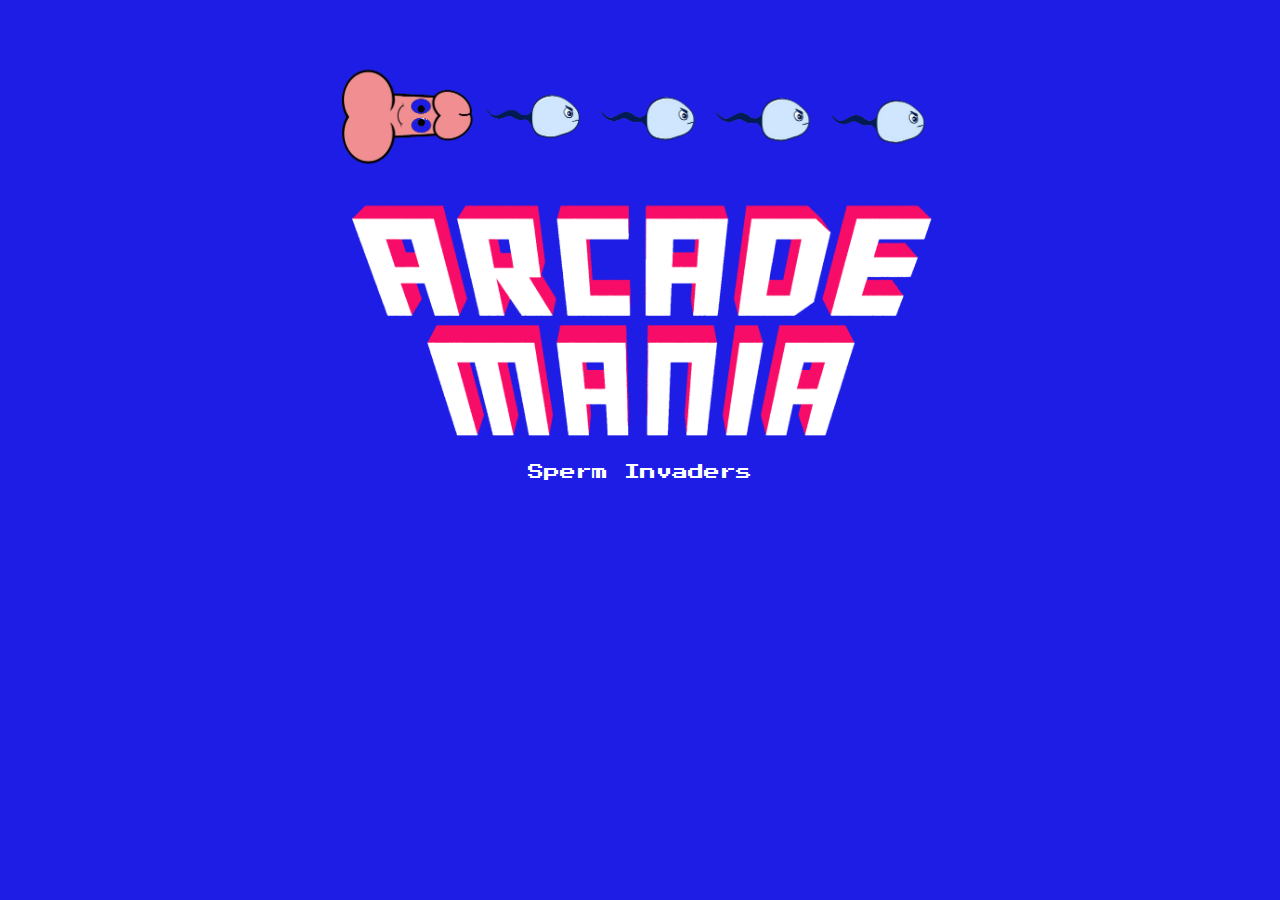
<file: arcade_games/index.html>
<!DOCTYPE html>
<html lang="it">

<head>
  <meta charset="UTF-8">
  <meta http-equiv="X-UA-Compatible" content="IE=edge">
  <meta name="viewport" content="width=device-width, initial-scale=1.0">
  <title>Arcade Mania</title>
  <link rel="preconnect" href="https://fonts.googleapis.com">
  <link rel="preconnect" href="https://fonts.gstatic.com" crossorigin>
  <link href="https://fonts.googleapis.com/css2?family=Press+Start+2P&display=swap" rel="stylesheet">
  <link rel="stylesheet" href="common/style.css">
</head>

<body>

  <div class="container">
    <img src="common/thumbs.png" alt="thumbs">
    <img src="common/logo.png" alt="Arcade Mania Logo">

    <ul>
      <!--<li><a href="tris/index.html">Tris</a></li>
      <li><a href="memory/index.html">Memory Game</a></li>
      <li><a href="whack_a_bug/index.html">Whack a Bug</a></li>
      <li><a href="running-duck/index.html">Running Duck</a></li>
      -->
      <li><a href="space-invaders/index.html">Sperm Invaders</a></li>
    </ul>
  </div>

</body>

</html>
</file>
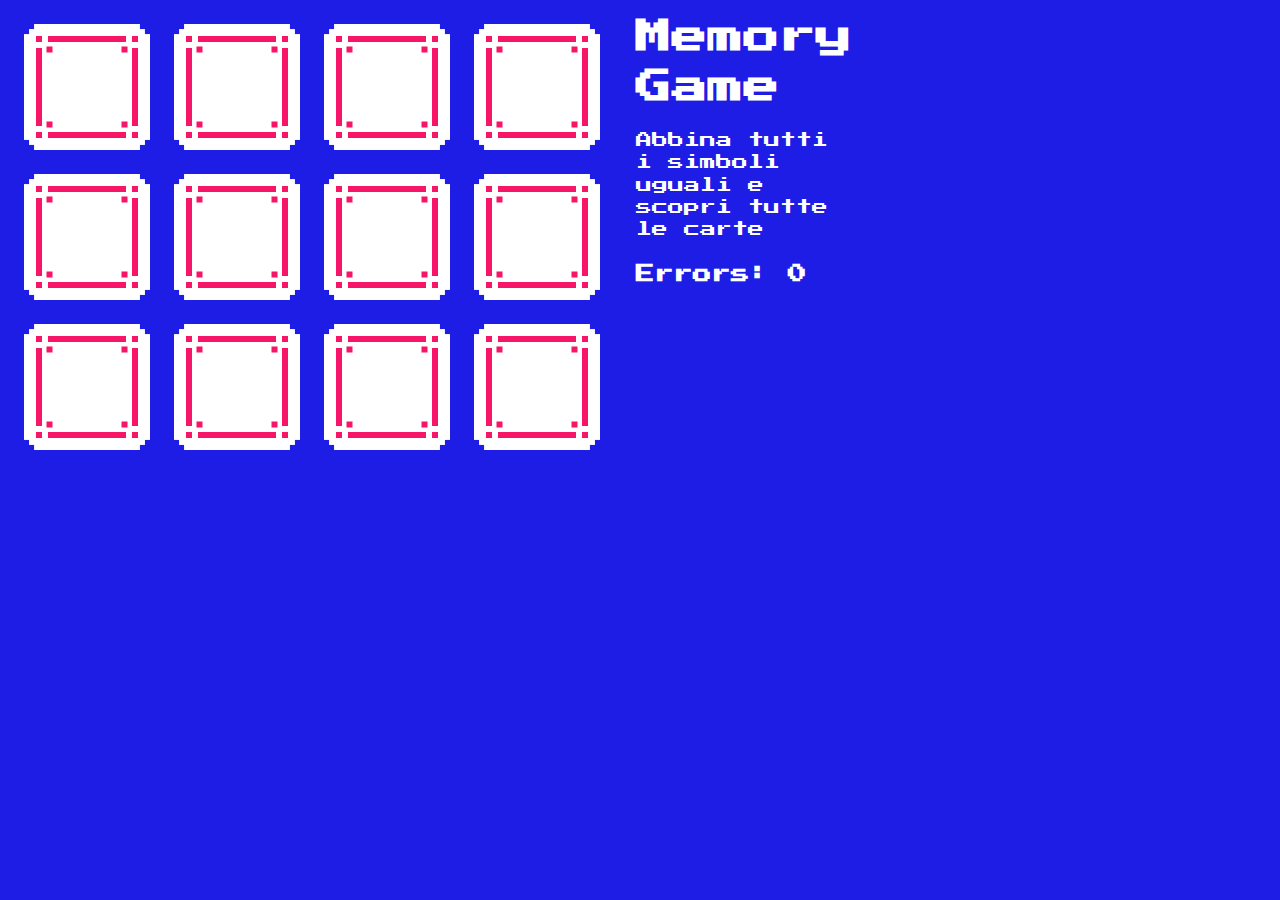
<file: arcade_games/memory/index.html>
<!DOCTYPE html>
<html lang="en">
<head>
    <meta charset="UTF-8">
    <meta http-equiv="X-UA-Compatible" content="IE=edge">
    <meta name="viewport" content="width=device-width, initial-scale=1.0">
    <title>Memory - Arcade Mania</title>
    <link rel="preconnect" href="https://fonts.googleapis.com">
    <link rel="preconnect" href="https://fonts.gstatic.com" crossorigin>
    <link href="https://fonts.googleapis.com/css2?family=Press+Start+2P&display=swap" rel="stylesheet">
    <link rel="stylesheet" href="../common/style.css">
    <link rel="stylesheet" href="./style.css">
</head>
<body>
    
    <div class="board">
        <div class="game-area">
            <div id="grid"></div>
        </div>
        <div class="game-data">
            <h1>Memory Game</h1>
            <p>Abbina tutti i simboli uguali e scopri tutte le carte</p>
            <h3>Errors: <span id="error"></span></h3>
        </div>
    </div>
    
    <script src="../common/utils.js"></script>
    <script src="./script.js"></script>
</body>
</html>
</file>
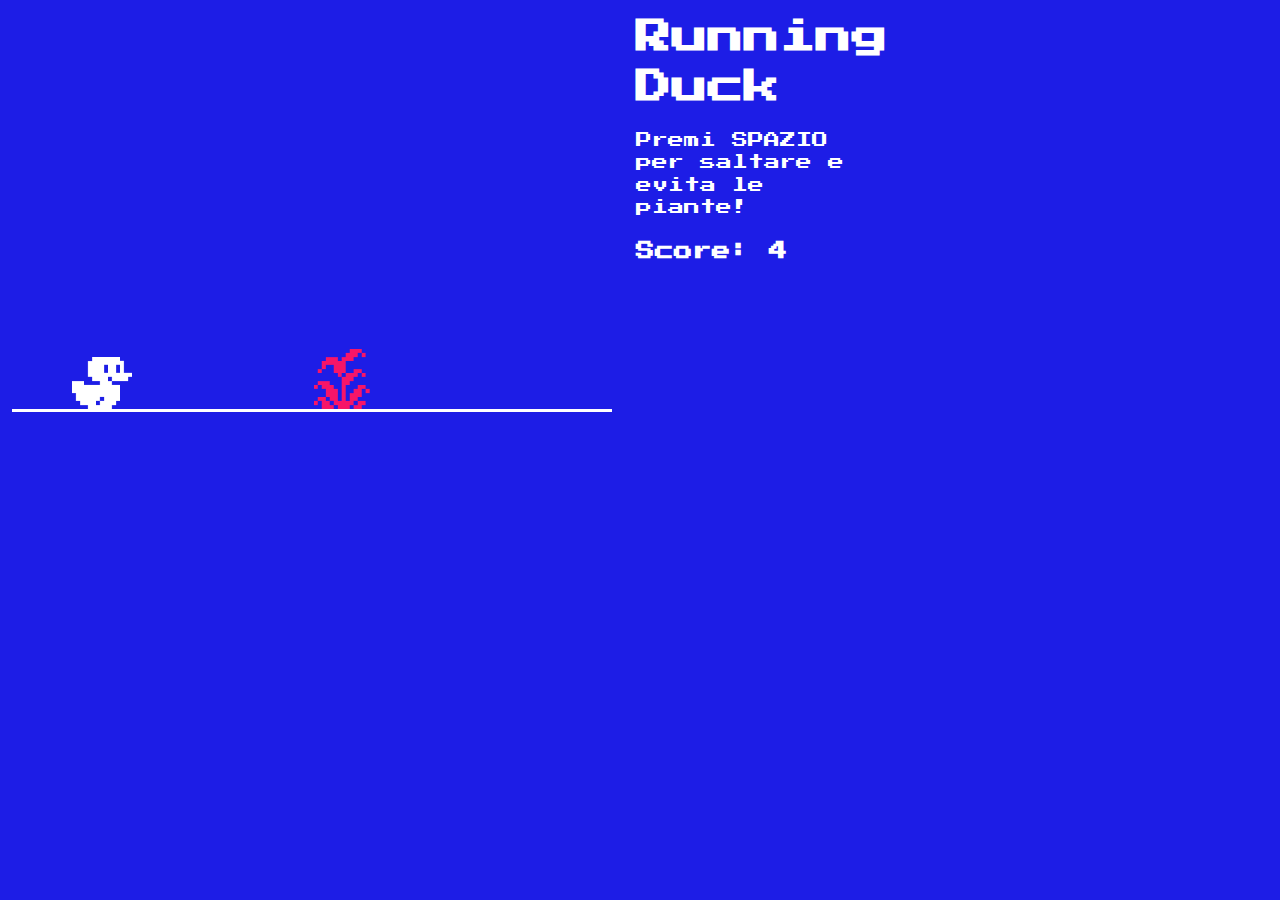
<file: arcade_games/running-duck/index.html>
<!DOCTYPE html>
<html lang="en">
<head>
    <meta charset="UTF-8">
    <meta http-equiv="X-UA-Compatible" content="IE=edge">
    <meta name="viewport" content="width=device-width, initial-scale=1.0">
    <title>Running Duck - Arcade Mania</title>
    <link rel="preconnect" href="https://fonts.googleapis.com">
    <link rel="preconnect" href="https://fonts.gstatic.com" crossorigin>
    <link href="https://fonts.googleapis.com/css2?family=Press+Start+2P&display=swap" rel="stylesheet">    
    <link rel="stylesheet" href="../common/style.css">
    <link rel="stylesheet" href="./style.css">
</head>
<body>

    <div class="board">
        <div class="game-area">
            <div id="grid">
                <div></div>
                <div></div>
                <div></div>
                <div></div>
                <div></div>
                <div></div>
                <div></div>
                <div></div>
                <div></div>
                <div></div>
            </div>
        </div>
        <div class="game-data">
            <h1>Running Duck</h1>
            <p>Premi SPAZIO per saltare e evita le piante!</p>
            <h3>Score: <span id="score"></span></h3>
        </div>
    </div>

    <script src="../common/utils.js"></script>
    <script src="./script.js"></script>
</body>
</html>
</file>
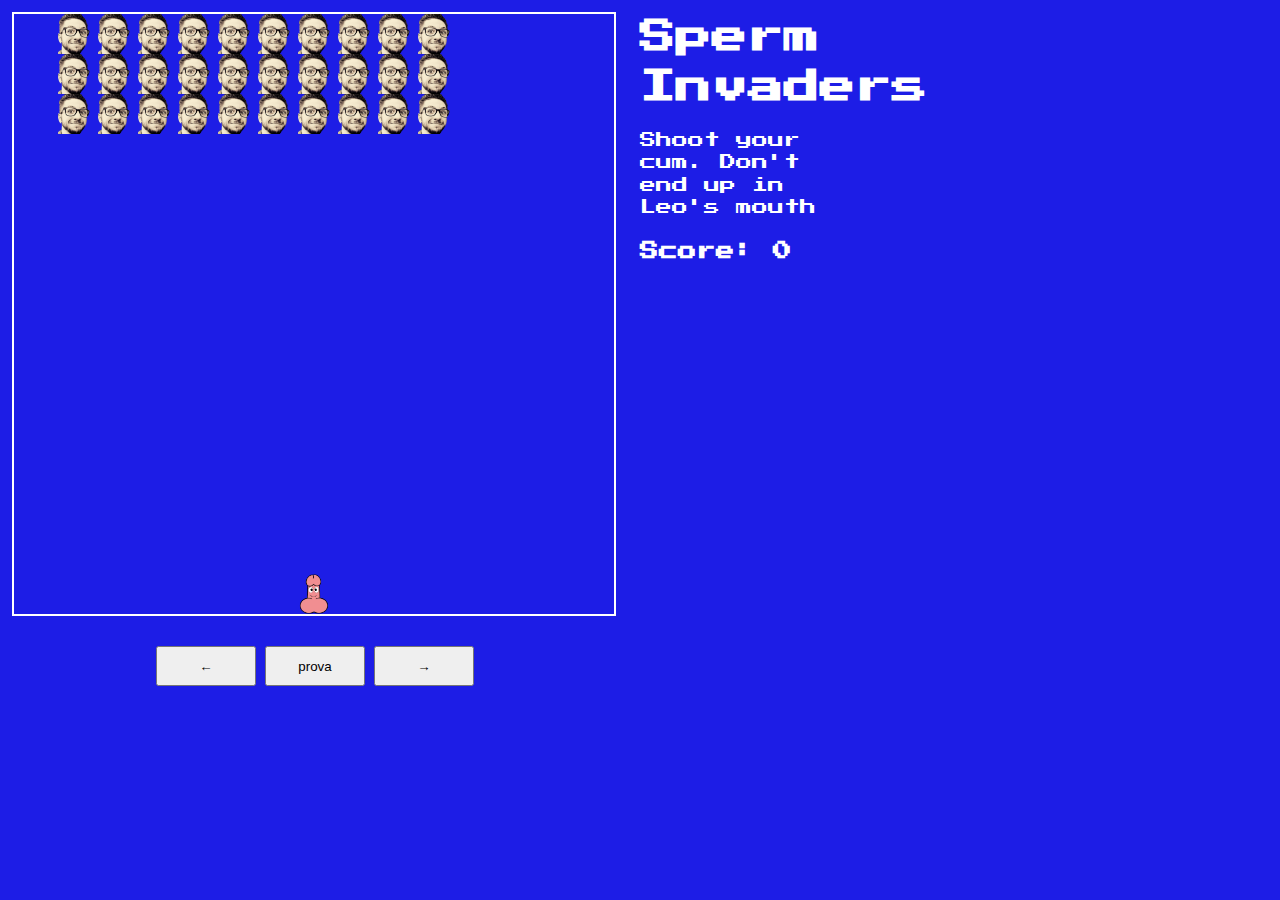
<file: arcade_games/space-invaders/index.html>
<!DOCTYPE html>
<html lang="en">
<head>
    <meta charset="UTF-8">
    <meta http-equiv="X-UA-Compatible" content="IE=edge">
    <meta name="viewport" content="width=device-width, initial-scale=1.0">
    <link rel="preconnect" href="https://fonts.googleapis.com">
    <link rel="preconnect" href="https://fonts.gstatic.com" crossorigin>
    <link href="https://fonts.googleapis.com/css2?family=Press+Start+2P&display=swap" rel="stylesheet">    
    <link rel="stylesheet" href="../common/style.css">
    <link rel="stylesheet" href="./style.css">
    <title>Space Invaders - Arcade Mania</title>
</head>
<body>
    
    <div class="board">
        <div class="game-area">
            <div id="grid"></div>
            <div class="btn-arrows">
                <button id='btn_left' >&#8592;</button>
                <button id='btn_shoot' class="button">prova</button>
                <button id='btn_right' class="button">&#8594;</button>
            </div>
        </div>
        <div class="game-data">
            <h1>Sperm Invaders</h1>
            <p>Shoot your cum. Don't end up in Leo's mouth</p>
            <!--  <p>Premi i tasti &#8592; e &#8594; per muovere l'astronave.<br>SPAZIO per sparare agli alieni!</p>-->
            <h3>Score: <span id="score"></span></h3>
        </div>
        
    </div>

    <script src="../common/utils.js"></script>
    <script src="./script.js"></script>
</body>
</html>
</file>
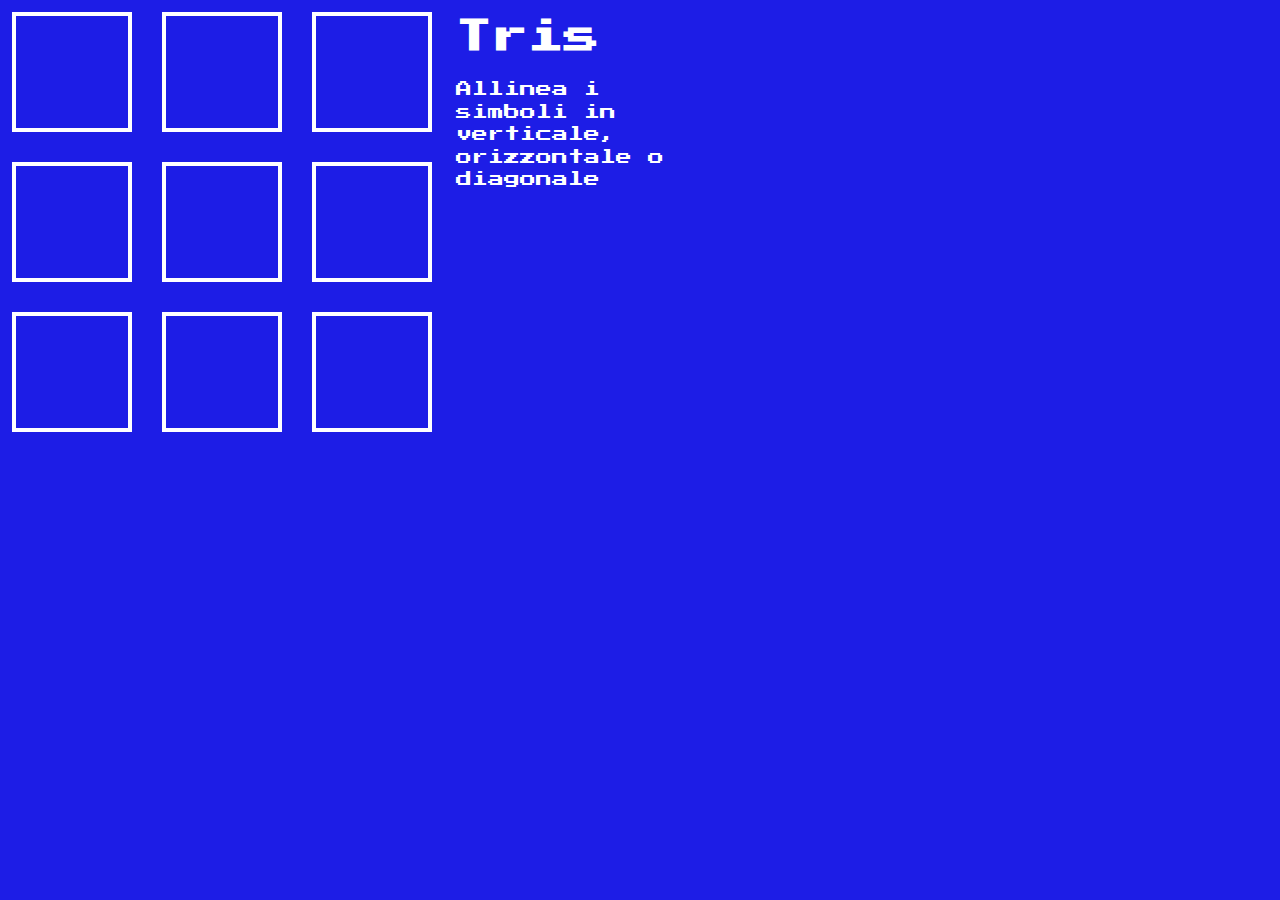
<file: arcade_games/tris/index.html>
<!DOCTYPE html>
<html lang="it">
<head>
  <meta charset="UTF-8">
  <meta http-equiv="X-UA-Compatible" content="IE=edge">
  <meta name="viewport" content="width=device-width, initial-scale=1.0">
  <title>Tris - Arcade Mania</title>
  <link rel="preconnect" href="https://fonts.googleapis.com">
  <link rel="preconnect" href="https://fonts.gstatic.com" crossorigin>
  <link href="https://fonts.googleapis.com/css2?family=Press+Start+2P&display=swap" rel="stylesheet">
  <link rel="stylesheet" href="../common/style.css">
  <link rel="stylesheet" href="style.css">
</head>
<body>
  <div class="board">
    <div class="game-area">
      <div id="grid">
        <div class="cell"></div>
        <div class="cell"></div>
        <div class="cell"></div>
        <div class="cell"></div>
        <div class="cell"></div>
        <div class="cell"></div>
        <div class="cell"></div>
        <div class="cell"></div>
        <div class="cell"></div>
      </div>
    </div>
    <div class="game-data">
      <h1>Tris</h1>
      <p>Allinea i simboli in verticale, orizzontale o diagonale</p>
    </div>
  </div>
  <script src="../common/utils.js"></script>
  <script src="script.js"></script>
</body>
</html>
</file>
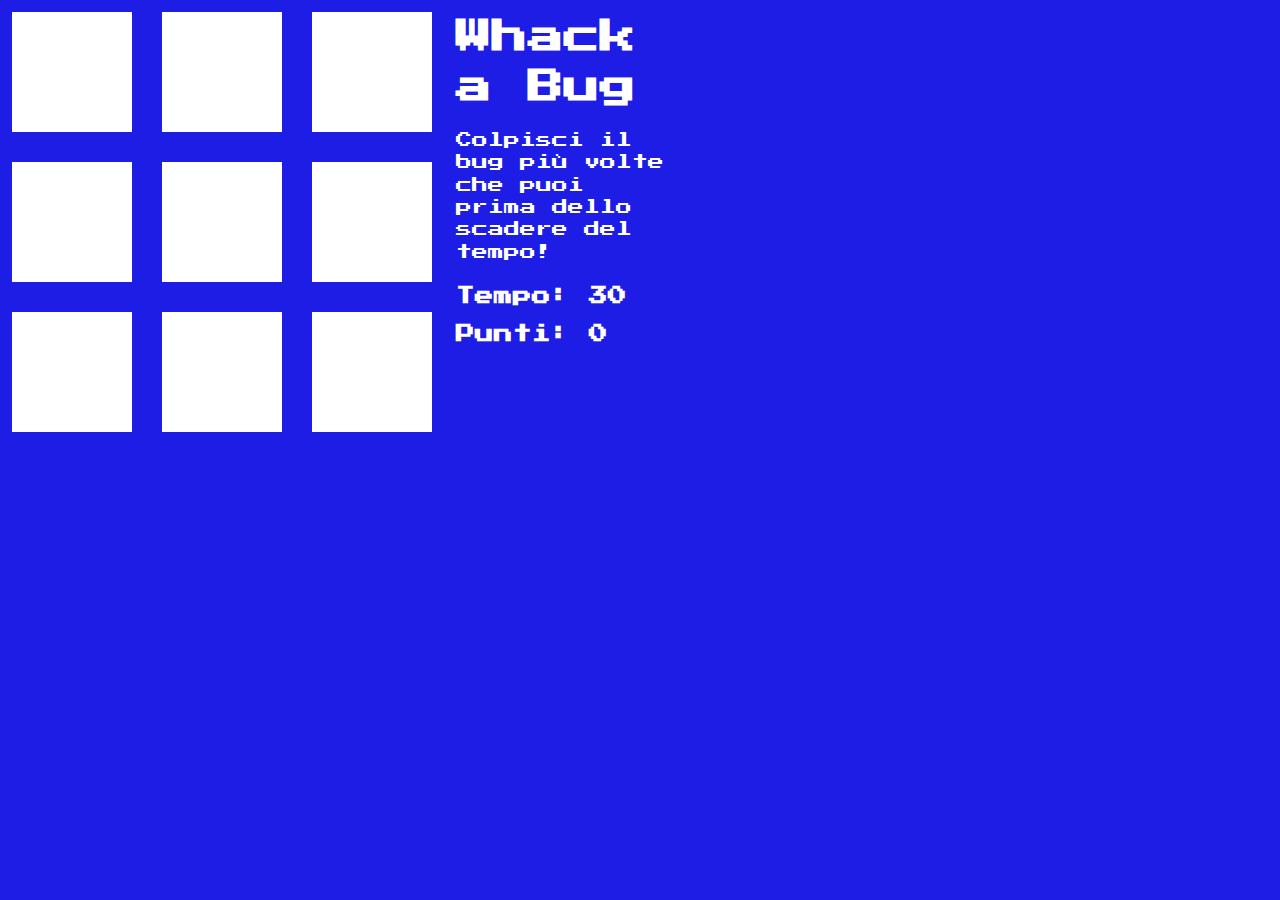
<file: arcade_games/whack_a_bug/index.html>
<!DOCTYPE html>
<html lang="en">
<head>
  <meta charset="UTF-8">
  <meta http-equiv="X-UA-Compatible" content="IE=edge">
  <meta name="viewport" content="width=device-width, initial-scale=1.0">
  <title>Whack a Bug - Arcade Mania</title>
  <link rel="preconnect" href="https://fonts.googleapis.com">
  <link rel="preconnect" href="https://fonts.gstatic.com" crossorigin>
  <link href="https://fonts.googleapis.com/css2?family=Press+Start+2P&display=swap" rel="stylesheet">
  <link rel="stylesheet" href="../common/style.css">
  <link rel="stylesheet" href="style.css">
</head>
<body>
  <div class="board">
    <div class="game-area">
      <div id="grid">
        <div class="cell"></div>
        <div class="cell"></div>
        <div class="cell"></div>
        <div class="cell"></div>
        <div class="cell"></div>
        <div class="cell"></div>
        <div class="cell"></div>
        <div class="cell"></div>
        <div class="cell"></div>
      </div>
    </div>
    <div class="game-data">
      <h1>Whack a Bug</h1>
      <p>Colpisci il bug più volte che puoi prima dello scadere del tempo!</p>
      <h3>Tempo: <span id="timer-display"></span></h3>
      <h3>Punti: <span id="score-display"></span></h3>

      <!-- <button id="restart">Ricomincia</button> -->
    </div>
  </div>
  <script src="../common/utils.js"></script>
  <script src="script.js"></script>
</body>
</html>
</file>
<file: arcade_games/common/style.css>
:root{
  --bg-color: #1d1de6;
  --accent-color: #f70d68;
}

*{
  margin:0;
  padding:0;
  box-sizing: border-box;
}

body{
  background-color: var(--bg-color);
  font-family: 'Press Start 2P', cursive;

  line-height: 1.4;
  color: #ffffff;
}

.container{
  width: 600px;

  display: flex;
  flex-direction: column;
  align-items: center;

  margin: 50px auto;
}

img{
  max-width: 100%;
}

ul{
  list-style-type: none;
}

li{
  margin-bottom: 16px;
}

a{
  color: #ffffff;
  text-decoration: none;
}

a:hover{
  color: var(--accent-color);
}


/* STRUTTURA BASE PAGINE DEI GIOCHI */

.board{
  display: flex;
  flex-direction: row;
}

.game-area{
  padding: 12px;

  position: relative;
}

.game-data{
  padding: 12px;
  width: 240px;
}

h1{
  font-size: 36px;
  margin-bottom: 16px;
}

p{
  font-size: 16px;
  margin-bottom: 20px;
}

/* ALERT */

.game-alert{
  position: absolute;
  top: 0;
  left:0;
  right: 0;
  bottom:0;


  display: flex;
  align-items: center;
  justify-content: center;
}

.game-alert-message{
  font-size: 40px;
  padding: 20px;

  background-color: var(--accent-color);
}
</file>
<file: arcade_games/memory/style.css>
:root {
    --card-size: 150px;
}

#grid {
    height: calc(var(--card-size) * 3);
    width: calc(var(--card-size) * 4);
    display: flex;
    flex-wrap: wrap;
}

.card {
    width: var(--card-size);
    height: var(--card-size);
    background-image: url('./images/back.png');
    background-repeat: no-repeat;
    background-size: contain; 
    cursor: pointer;
}

.alien {
    background-image: url('./images/alien.png');
}

.bug {
    background-image: url('./images/bug.png');
}

.duck {
    background-image: url('./images/duck.png');
}

.rocket {
    background-image: url('./images/rocket.png');
}

.spaceship {
    background-image: url('./images/spaceship.png');
}

.tiktac {
    background-image: url('./images/tiktac.png');
}
</file>
<file: arcade_games/running-duck/style.css>
:root {
    --road-size: 60px;
}

#grid {
    width: calc(var(--road-size) * 10);
    height: 400px;
    display: flex;
    align-items: flex-end;
    border-bottom: 3px solid white;
}

#grid > div {
    width: var(--road-size);
    height: var(--road-size);
}

.duck {
    background-image: url('./images/duck.png');
    background-repeat: no-repeat;
    background-size: contain;
    background-position: center;  
    transition: transform 0.3s;  
}

.duck-jump {
    transform: translate(0, -120%);
}

.plant:not(.duck) {
    background-image: url('./images/plant.png');
    background-repeat: no-repeat;
    background-size: contain;
    background-position: center;    
}
</file>
<file: arcade_games/space-invaders/style.css>
:root {
    --cell-size: 40px;
    --grid-size: 15;
}

#grid {
    width: calc(var(--cell-size) * var(--grid-size) + 4px);
    height: calc(var(--cell-size) * var(--grid-size) + 4px);
    border: 2px solid white;
    display: flex;
    flex-wrap: wrap;
}

#grid > div {
    width: var(--cell-size);
    height: var(--cell-size);
    font-size: 8px;
    background-position: center;
    background-repeat: no-repeat;
    background-size: contain;    
}

.alien {
    background-image: url('./images/alien.png');
}

.spaceship {
    background-image: url('./images/spaceship.png');
}

.laser {
    background-image: url('./images/laser.png');
}

.boom {
    background-image: url('./images/boom.png');
}

button{
    height:40px;
    width: 100px;
    margin-top:  30px;
    margin-left: -7px;
}
.btn-arrows{
    position: relative; 
    margin-left: calc(((var(--cell-size) * var(--grid-size) + 4px)/4));
}
</file>
<file: arcade_games/tris/style.css>
:root{
  --cell-size: 120px;
  --cell-gutter: 20px;
}


#grid{
  width: calc((var(--cell-size) + var(--cell-gutter)) * 3);
  height: calc((var(--cell-size) + var(--cell-gutter)) * 3);
  
  display: flex;
  flex-direction: row;
  flex-wrap: wrap;

  align-content: space-between;
  justify-content: space-between;
}

.cell{
  height: var(--cell-size);
  width: var(--cell-size);
  border: 4px solid #ffffff;

  cursor: pointer;

  font-size: 60px;
  display: flex;
  align-items:center;
  justify-content: center;
}
</file>
<file: arcade_games/whack_a_bug/style.css>
:root{
  --cell-size: 120px;
  --cell-gutter: 60px;
}

#grid{
  width: calc(var(--cell-size) * 3 + var(--cell-gutter));
  height: calc(var(--cell-size) * 3 + var(--cell-gutter));

  display: flex;
  flex-wrap: wrap;
  justify-content: space-between;
  align-content: space-between;

}

.cell{
  height: var(--cell-size);
  width: var(--cell-size);
  background-color: #ffffff;

  background-size: contain;
  background-repeat: no-repeat;
  background-position: center;

  cursor: pointer;
}

.bug{
  background-image: url('bug.png');
}

.splat{
  background-image: url('bug-splat.png');
}

h3{
  margin-bottom: 12px;
}

button{
  cursor: pointer;
  font-family: 'Press Start 2P', cursive;
  color: #ffffff;
  background-color: var(--accent-color);
  padding: 10px 15px;
}
</file>
